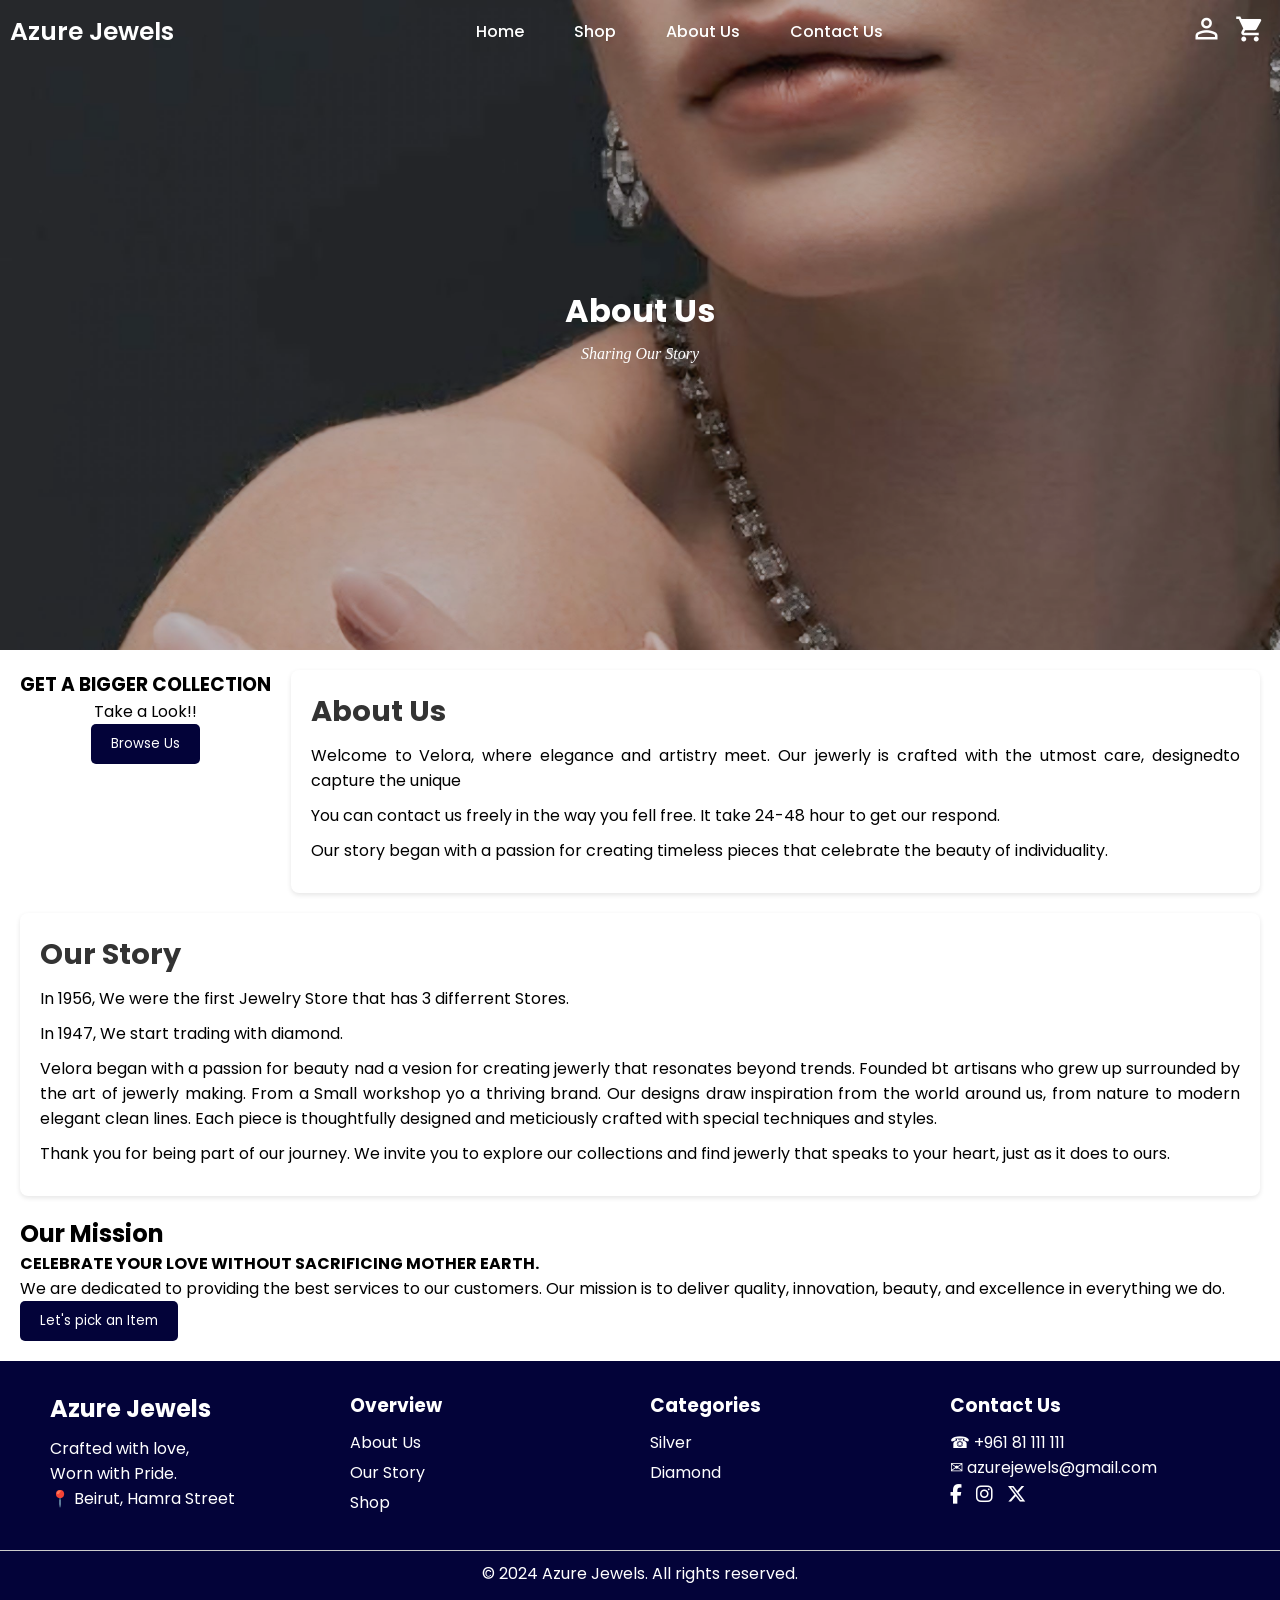
<file: about.html>
<!DOCTYPE html>
<html lang="en">
<head>
    <meta charset="UTF-8">
    <meta name="viewport"content="width=device width, initial-scale=1.0">
    <title>Azure Jewels</title>
    <link rel="icon" type="image/PNG" href="imgs copy/Azurelogo.PNG">
    <link rel="stylesheet" href="about.css">
    <link rel="shortcut icon" href="">
    <script src="https://code.jquery.com/jquery-3.7.1.min.js"></script>
    <link rel="preconnect" href="https://fonts.googleapis.com">
    <link rel="preconnect" href="https://fonts.gstatic.com" crossorigin>
    <link href="https://fonts.googleapis.com/css2?family=Poppins:ital,wght@0,100;0,200;0,300;0,400;0,500;0,600;0,700;0,800;0,900;1,100;1,200;1,300;1,400;1,500;1,600;1,700;1,800;1,900&display=swap" rel="stylesheet">
    <link rel="stylesheet" href="https://fonts.googleapis.com/icon?family=Material+Icons">
    <link rel="stylesheet" 
    href="https://fonts.googleapis.com/css2?family=Material+Symbols+Outlined:opsz,wght,FILL,GRAD@20..48,100..700,0..1,-50..200&icon_names=arrow_circle_up,person" />    
    <link rel="stylesheet" href="https://cdnjs.cloudflare.com/ajax/libs/font-awesome/6.7.1/css/all.min.css" integrity="sha512-5Hs3dF2AEPkpNAR7UiOHba+lRSJNeM2ECkwxUIxC1Q/FLycGTbNapWXB4tP889k5T5Ju8fs4b1P5z/iB4nMfSQ==" crossorigin="anonymous" referrerpolicy="no-referrer">
</head>
<body class="R">
    <nav class="nav">
        <div class="nav-logo">
            <p>Azure Jewels</p>
        </div>
        <div class="hamburger" id="hamburger">
            <span></span><span></span><span></span>
        </div>
        <div class="nav-menu" id="navbar">
            <ul>
                <li><a href="index.html" class="link active">Home</a></li>
                <li><a href="shop.html" class="link">Shop</a></li>
                <li><a href="about.html" class="link">About Us</a></li>
                <li><a href="contact.html" class="link">Contact Us</a></li>
            </ul>
        </div>
        <div id="icons">
            <button class="headericons" id="log-icon"><span class="material-symbols-outlined head" style=" font-size:33px"> person </span></button>
            <button class="headericons" id="cartbtn"><i class="material-icons head cartt"
                    style=" font-size:30px">shopping_cart</i></button>
        </div>
    </nav>

<div id="cover">
    <div id="covertxt">
        <h1>About Us</h1>
        <p>Sharing Our Story</p>
    </div>
</div>
        <div class="All">
            <div class="Abo">
                <div class="browse">
                    <h3>GET A BIGGER COLLECTION</h3>
                    <p>Take a Look!!</p>
                    <a href="index.html"><button id="bro">Browse Us</button></a>
                </div>
                <div class="Ab">
                    <h2>About Us</h2>
                    <p>Welcome to Velora, where elegance and artistry meet. Our jewerly is crafted with the utmost care,
                        designedto capture the unique</p>
                    <p>You can contact us freely in the way you fell free. It take 24-48 hour to get our respond.</p>
                    <p>Our story began with a passion for creating timeless pieces that celebrate the beauty of
                        individuality.
                    </p>
    
                </div>
            </div>
    
            <section class="story">
                <div class="container">
                    <div class="Our" id="our">
                        <h2>Our Story</h2>
                        <p>In 1956, We were the first Jewelry Store that has 3 differrent Stores.</p>
                        <p>In 1947, We start trading with diamond.</p>
                        <p>Velora began with a passion for beauty nad a vesion for creating jewerly that resonates beyond
                            trends.
                            Founded bt artisans who grew up surrounded by the art of jewerly making. From a Small workshop
                            yo a thriving brand.
                            Our designs draw inspiration from the world around us, from nature to modern elegant clean
                            lines.
                            Each piece is thoughtfully designed and meticiously crafted with special techniques and styles.
                        </p>
                        <p>Thank you for being part of our journey.
                            We invite you to explore our collections and find jewerly that speaks to your heart, just as it
                            does to ours.
                        </p>
                    </div>
                </div>
            </section>
            <section class="about-section">
                <div class="container">
                    <h2>Our Mission</h2>
                    <p><B>CELEBRATE YOUR LOVE WITHOUT SACRIFICING MOTHER EARTH.</B></p>
                    <p>
                        We are dedicated to providing the best services to our customers. Our mission is to deliver quality,
                        innovation, beauty, and excellence in everything we do.
                    </p>
                    <a href="shop.html"><button id="bro">Let's pick an Item</button></a>
                </div>
            </section>
        </div>
        <footer>
            <div class="footer-container">
                <div class="footer-section logo">
                    <h2>Azure Jewels</h2>
                    <p>Crafted with love,<br> Worn with Pride.</p>
                    <p><span>&#x1F4CD;</span> Beirut, Hamra Street</p>
                </div>
                <div class="footer-section overview">
                    <h3>Overview</h3>
                    <ul>
                        <li>About Us</li>
                        <li>Our Story</li>
                        <li>Shop</li>
                    </ul>
                </div>
                <div class="footer-section categories">
                    <h3>Categories</h3>
                    <ul>
                        <li>Silver</li>
                        <li>Diamond</li>
                    </ul>
                </div>
                <div class="footer-section contact">
                    <h3>Contact Us</h3>
                    <p>&#x260E; +961 81 111 111</p>
                    <p>&#x2709; azurejewels@gmail.com</p>
                    <div class="social-icons">
                        <span><i class="fa-brands fa-facebook-f"></i></span>
                        <span><i class="fa-brands fa-instagram"></i></span>
                        <span><i class="fa-brands fa-x-twitter"></i></span>
                    </div>
                </div>
            </div>
            <div class="footer-bottom">
                <p>&copy; 2024 Azure Jewels. All rights reserved.</p>
            </div>
        </footer>
        <script src="about.js"></script>
</body>
</file>
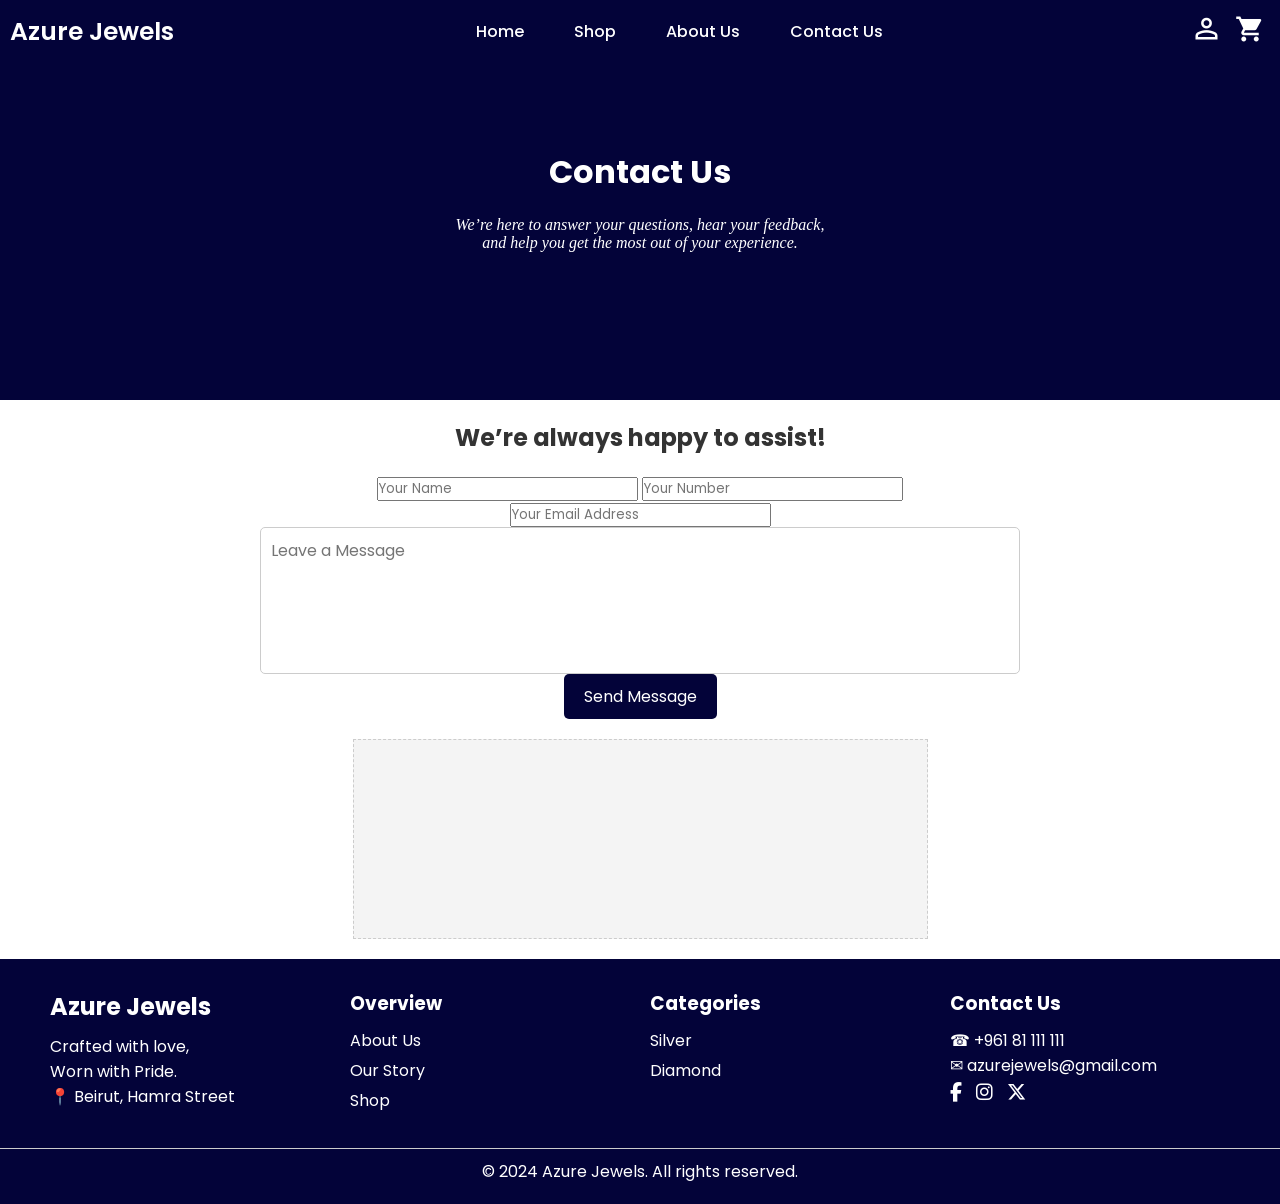
<file: contact.html>
<!DOCTYPE html>
<html lang="en">
<head>
    <meta charset="UTF-8">
    <meta name="viewport"content="width=device width, initial-scale=1.0">
    <title>Azure Jewels</title>
    <link rel="icon" type="image/PNG" href="imgs copy/Azurelogo.PNG">
    <link rel="stylesheet" href="contact.css">
    <link rel="shortcut icon" href="">
    <script src="https://code.jquery.com/jquery-3.7.1.min.js"></script>
    <link rel="preconnect" href="https://fonts.googleapis.com">
    <link rel="preconnect" href="https://fonts.gstatic.com" crossorigin>
    <link href="https://fonts.googleapis.com/css2?family=Poppins:ital,wght@0,100;0,200;0,300;0,400;0,500;0,600;0,700;0,800;0,900;1,100;1,200;1,300;1,400;1,500;1,600;1,700;1,800;1,900&display=swap" rel="stylesheet">
    <link rel="stylesheet" href="https://fonts.googleapis.com/icon?family=Material+Icons">
    <link rel="stylesheet" 
    href="https://fonts.googleapis.com/css2?family=Material+Symbols+Outlined:opsz,wght,FILL,GRAD@20..48,100..700,0..1,-50..200&icon_names=arrow_circle_up,person" />    
    <link rel="stylesheet" href="https://cdnjs.cloudflare.com/ajax/libs/font-awesome/6.7.1/css/all.min.css" integrity="sha512-5Hs3dF2AEPkpNAR7UiOHba+lRSJNeM2ECkwxUIxC1Q/FLycGTbNapWXB4tP889k5T5Ju8fs4b1P5z/iB4nMfSQ==" crossorigin="anonymous" referrerpolicy="no-referrer">
</head>
<body>
    <header>
        <div class="wrapper"></div>
        <nav class="nav">
            <div class="nav-logo">
                <p>Azure Jewels</p>
            </div>
            <div class="nav-menu">
                <ul>
                    <li><a href="index.html" class="link active">Home</a></li>
                    <li><a href="shop.html" class="link">Shop</a></li>
                    <li><a href="about.html" class="link">About Us</a></li>
                    <li><a href="contact.html" class="link">Contact Us</a></li>
                </ul>
            </div>
            <div id="icons">
                <button class="headericons" id="log-icon"><span class="material-symbols-outlined head" style=" font-size:33px"> person </span></button>
                <button class="headericons" id="cartbtn"><i class="material-icons head cartt"
                        style=" font-size:30px">shopping_cart</i></button>
            </div>
        </nav>
    </div>
    <div id="cover">
        <div id="covertxt">
            <h1>Contact Us</h1>
            <p>We’re here to answer your questions, hear your feedback,<br> and help you get the most out of your
                experience.</p>
        </div>
    </div>
    <section class="sec1">
        <h2>We’re always happy to assist!</h2>
        <div id="sec1">
            <div class="form">
                <form action="#" method="post" id="toreset">
                    <div id="form">
                        <input type="text" id="name" name="name" placeholder="Your Name" required>
                        <input type="text" id="num" name="num" placeholder="Your Number">
                    </div>
                    <input type="email" id="email" name="email" placeholder="Your Email Address" required>
                    <div id="msg">
                    <textarea id="message" name="message" rows="5" placeholder="Leave a Message"
                        required></textarea>
                    </div>
                    <button id="subbtn" type="submit">Send Message</button>
                </form>
            </div>
            <div id="hi">
            <div id="formimg">
                <iframe src="https://www.google.com/maps/embed?pb=!1m18!1m12!1m3!1d3311.783590352699!2d35.48245317521883!3d33.89522692600583!2m3!1f0!2f0!3f0!3m2!1i1024!2i768!4f13.1!3m3!1m2!1s0x151f17007ee13911%3A0x642be441cf81710b!2zSGFtcmEgc3RyZWV0ICzYtNin2LHYuSDYp9mE2K3Zhdix2Kc!5e0!3m2!1sen!2slb!4v1736616969374!5m2!1sen!2slb" width="575" height="200" style="border:0;" allowfullscreen="" loading="lazy" referrerpolicy="no-referrer-when-downgrade"></iframe>
            </div>
            </div>
        </div>
    </section>

    </header>
    <footer>
        <div class="footer-container">
            <div class="footer-section logo">
                <h2>Azure Jewels</h2>
                <p>Crafted with love,<br> Worn with Pride.</p>
                <p><span>&#x1F4CD;</span> Beirut, Hamra Street</p>
            </div>
            <div class="footer-section overview">
                <h3>Overview</h3>
                <ul>
                    <li>About Us</li>
                    <li>Our Story</li>
                    <li>Shop</li>
                </ul>
            </div>
            <div class="footer-section categories">
                <h3>Categories</h3>
                <ul>
                    <li>Silver</li>
                    <li>Diamond</li>
                </ul>
            </div>
            <div class="footer-section contact">
                <h3>Contact Us</h3>
                <p>&#x260E; +961 81 111 111</p>
                <p>&#x2709; azurejewels@gmail.com</p>
                <div class="social-icons">
                    <span><i class="fa-brands fa-facebook-f"></i></span>
                    <span><i class="fa-brands fa-instagram"></i></span>
                    <span><i class="fa-brands fa-x-twitter"></i></span>
                </div>
            </div>
        </div>
        <div class="footer-bottom">
            <p>&copy; 2024 Azure Jewels. All rights reserved.</p>
        </div>
        <script src="contact.js"></script>
    </footer>
</body>
</html>
</file>
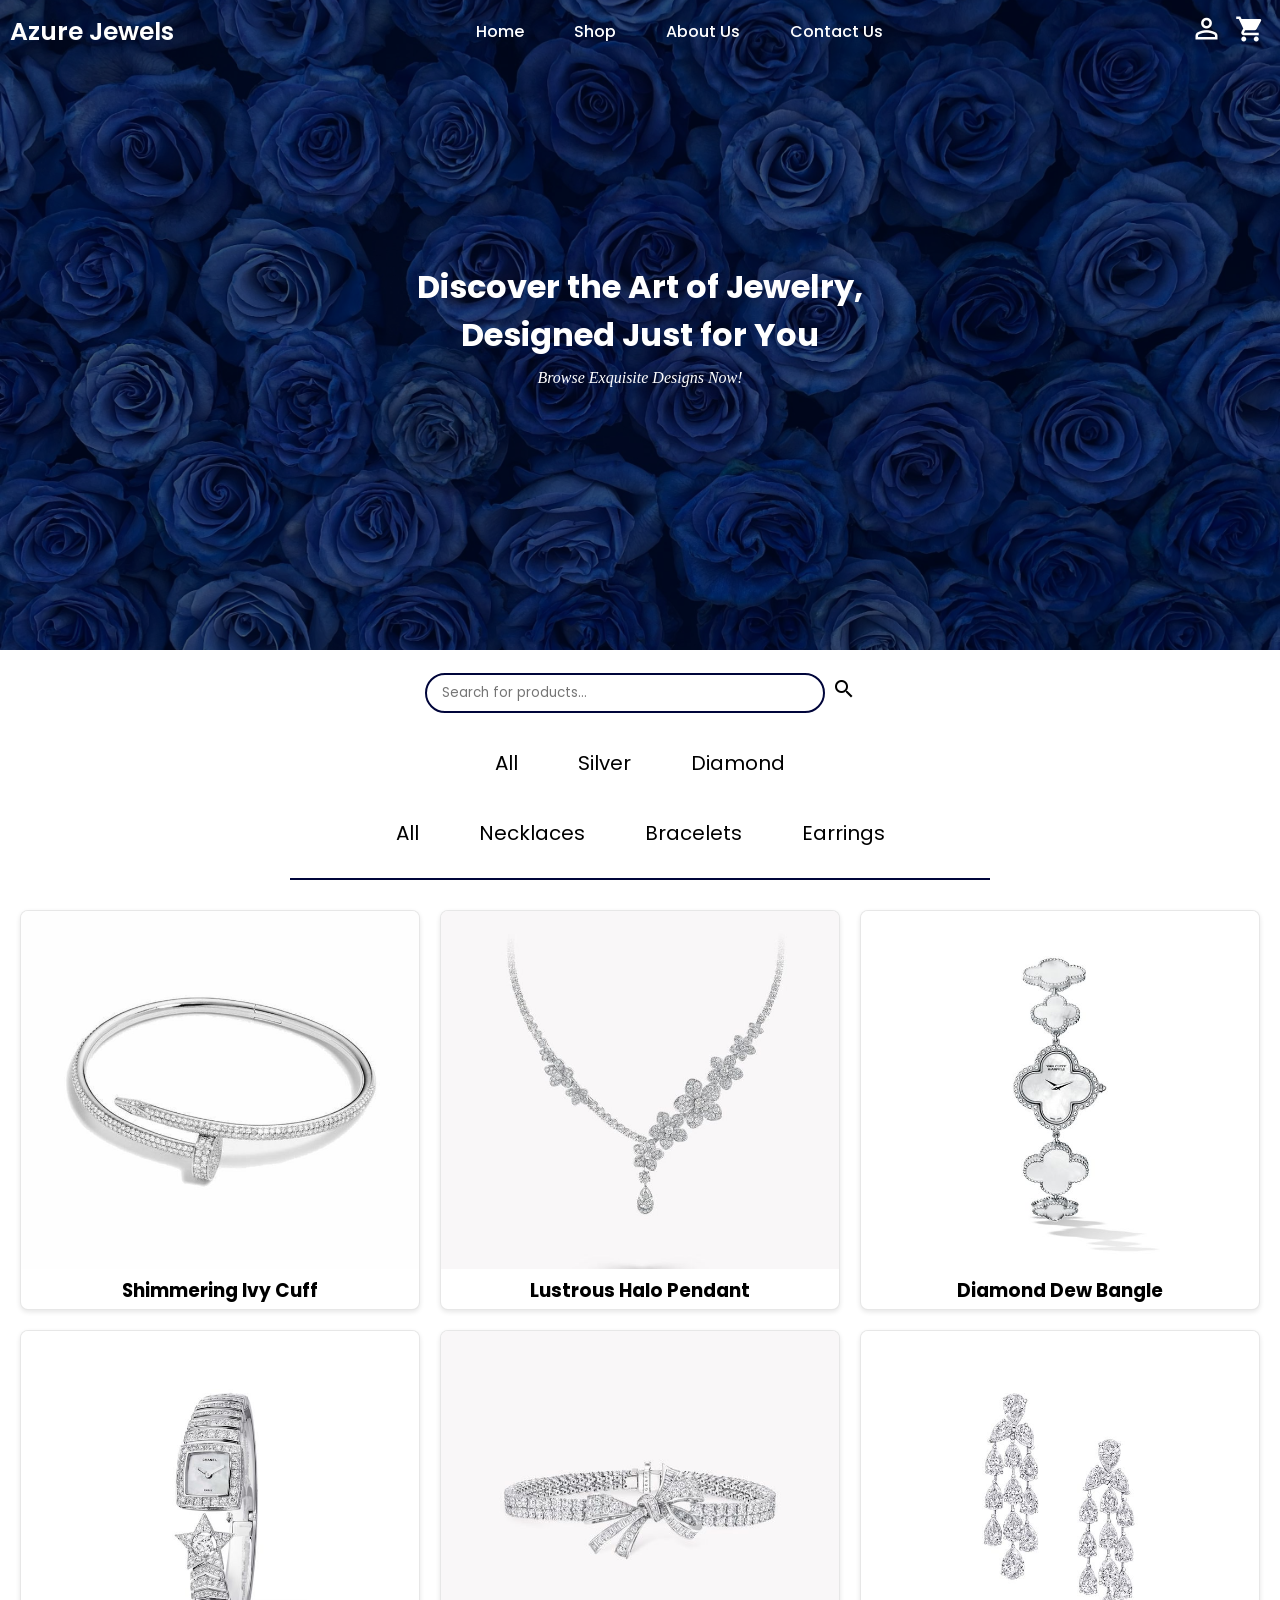
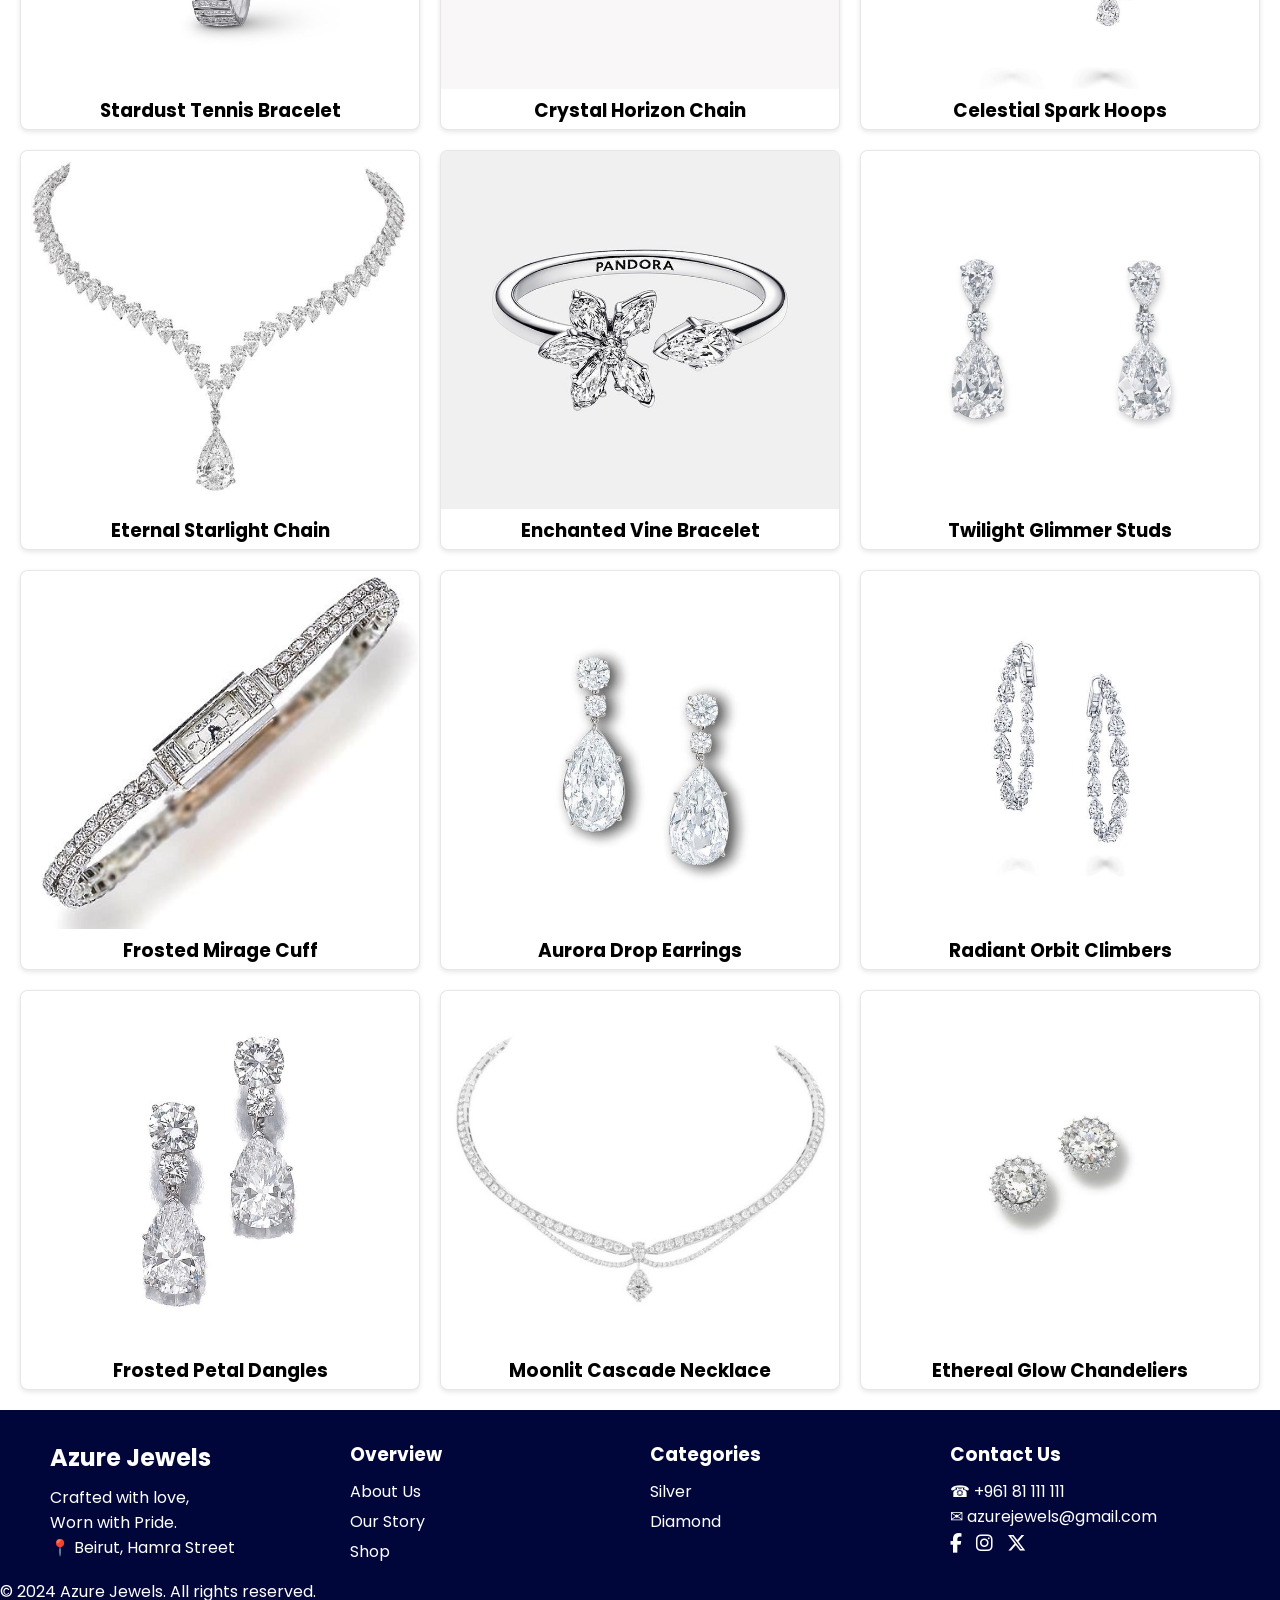
<file: shop.html>
<!DOCTYPE html>
<html lang="en">
<head>
    <meta charset="UTF-8">
    <meta name="viewport"content="width=device width, initial-scale=1.0">
    <title>Azure Jewels</title>
    <link rel="icon" type="image/PNG" href="imgs copy/Azurelogo.PNG">
    <link rel="stylesheet" href="shop.css">
    <link rel="shortcut icon" href="">
    <script src="https://code.jquery.com/jquery-3.7.1.min.js"></script>
    <link rel="preconnect" href="https://fonts.googleapis.com">
    <link rel="preconnect" href="https://fonts.gstatic.com" crossorigin>
    <link href="https://fonts.googleapis.com/css2?family=Poppins:ital,wght@0,100;0,200;0,300;0,400;0,500;0,600;0,700;0,800;0,900;1,100;1,200;1,300;1,400;1,500;1,600;1,700;1,800;1,900&display=swap" rel="stylesheet">
    <link rel="stylesheet" href="https://fonts.googleapis.com/icon?family=Material+Icons">
    <link rel="stylesheet" 
    href="https://fonts.googleapis.com/css2?family=Material+Symbols+Outlined:opsz,wght,FILL,GRAD@20..48,100..700,0..1,-50..200&icon_names=arrow_circle_up,person" />    
    <link rel="stylesheet" href="https://cdnjs.cloudflare.com/ajax/libs/font-awesome/6.7.1/css/all.min.css" integrity="sha512-5Hs3dF2AEPkpNAR7UiOHba+lRSJNeM2ECkwxUIxC1Q/FLycGTbNapWXB4tP889k5T5Ju8fs4b1P5z/iB4nMfSQ==" crossorigin="anonymous" referrerpolicy="no-referrer">
</head>
<body class="R">
    <nav class="nav">
        <div class="nav-logo">
            <p>Azure Jewels</p>
        </div>
        <div class="hamburger" id="hamburger">
            <span></span><span></span><span></span>
        </div>
        <div class="nav-menu" id="navbar">
            <ul>
                <li><a href="index.html" class="link active">Home</a></li>
                <li><a href="shop.html" class="link">Shop</a></li>
                <li><a href="about.html" class="link">About Us</a></li>
                <li><a href="contact.html" class="link">Contact Us</a></li>
            </ul>
        </div>
        <div id="icons">
            <button class="headericons" id="log-icon"><span class="material-symbols-outlined head" style=" font-size:33px"> person </span></button>
            <button class="headericons" id="cartbtn"><i class="material-icons head cartt" style=" font-size:30px">shopping_cart</i></button>
        </div>
    </nav>

    <div id="cover2">
        <div id="covertxt2">
            <h1>Discover the Art of Jewelry,<br> Designed Just for You</h1>
            <p>Browse Exquisite Designs Now!</p>
        </div>
    </div>



    <section class="searching">
       <input type="text" id="search" placeholder="Search for products...">
       <span><i class="material-icons">search</i></span>
    </section>
    <section class="filters">
       <div class="filtercat">
        <button class="filter-btn" data-category="all">All</button>
        <button class="filter-btn" data-category="silver">Silver</button>
        <button class="filter-btn" data-category="diamond">Diamond</button>
       </div>
       <div class="filtertype">
        <button class="filter-btn" data-type="all">All</button>
        <button class="filter-btn" data-type="necklace">Necklaces</button>
        <button class="filter-btn" data-type="bracelet">Bracelets</button>
        <button class="filter-btn" data-type="earrings">Earrings</button>
       </div>
    </section>
    <section class="pdts">
        <div class="products-container" id="products-container">
        </div>
    </section>
    <section class="thecart">
        <div id="cart">
            <div id="yourItems"></div>
            <div id="cartisempty"></div>
            <div>
                <div id="cart-container">
                </div>
                <span class="closeCart">&times;</span>
                <span id="checkout" >
                    <button id="checkoutbtn">Checkout</button></span>
            </div>
        </div>
    </section>

    <footer>
        <div class="footer-container">
            <div class="footer-section logo">
                <h2>Azure Jewels</h2>
                <p>Crafted with love,<br> Worn with Pride.</p>
                <p><span>&#x1F4CD;</span> Beirut, Hamra Street</p>
            </div>
            <div class="footer-section overview">
                <h3>Overview</h3>
                <ul>
                    <li>About Us</li>
                    <li>Our Story</li>
                    <li>Shop</li>
                </ul>
            </div>
            <div class="footer-section categories">
                <h3>Categories</h3>
                <ul>
                    <li>Silver</li>
                    <li>Diamond</li>
                </ul>
            </div>
            <div class="footer-section contact">
                <h3>Contact Us</h3>
                <p>&#x260E; +961 81 111 111</p>
                <p>&#x2709; azurejewels@gmail.com</p>
                <div class="social-icons">
                    <span><i class="fa-brands fa-facebook-f"></i></span>
                    <span><i class="fa-brands fa-instagram"></i></span>
                    <span><i class="fa-brands fa-x-twitter"></i></span>
                </div>
            </div>
        </div>
        <div class="footer-bottom">
            <p>&copy; 2024 Azure Jewels. All rights reserved.</p>
        </div>
    </footer>
    <script src="shop.js"></script>
</body>
</file>
<file: about.css>
*{
    margin: 0px;
    padding: 0px;
    box-sizing: Border-box;
    font-family: poppins;
}
ul{
    list-style: none;
}
:root{
    --main-color: rgb(3, 3, 57);
    --main-light-color: rgb(238, 244, 255);
}
.nav{
    display: flex;
    align-items: center;
    justify-content: space-between;
    padding: 7px;
    position: fixed;
    top: 0;
    left: 0;
    width: 100%;
    z-index: 5;
    padding-left: 10px;
    padding-right: 10px;
    background-color: transparent;
}
.nav.scrolled{
    background-color: white;
    border-bottom: 1px solid rgba(0, 0, 0, 0.408);
}
.nav.scrolled{
    transition: color 0.3s ease;
}
.nav-logo p{
    font-size: 25px;
    font-weight: 600;
    color: white;
}
.nav-menu ul{
    display: flex;
}
.nav-menu ul li{
    list-style-type:none ;
}
.nav-menu ul li .link{
    text-decoration: none;
    font-weight: 500;
    color: white;
    padding-bottom: 15px;
    margin: 0 25px;
}
#icons{
    display: flex;
    flex-direction: row;
    justify-content: space-between;
    align-items: center;
    gap: 15px; 
    padding: 5px;
    z-index: 5;
}
.headericons{
    background-color: transparent;
    border: none;
    width: 30px;
    cursor:pointer;
}
.head{color: white;}
.head:hover{
    transform: translateY(-2px);
}
.hamburger {
    display: none; 
    justify-content: center;
    align-items: center;
    flex-direction: column;
    gap: 10px;
    position: absolute;
    left: 20px;
    z-index: 5;
    top: 15px;
}
.hamburger span{
    width: 40px;
    height: 3px;
    border-radius: 50px;
}
#cover{
    background-image: url(imgs\ copy/IMG_7358.JPG);
    height: 650px;
    background-repeat: no-repeat;
    background-size: cover; 
    background-position: center; 
    background-attachment: fixed; 

}
#cover::before {
    content: "";
    position: absolute;
    top: 0;
    left: 0;
    width: 100%;
    height: 650px;
    background-color: rgba(7, 16, 26, 0.241); 
    z-index: 1; 
}
#covertxt {
    height: 100%;
    display: flex;
    flex-direction: column;
    align-items: center;
    justify-content: center;
    text-align: center;
    gap: 10px;
    color: white;
    position: relative; 
    z-index: 3;
}
#covertxt p{
    font-style: italic;
    font-family:Cambria, Cochin, Georgia, Times, 'Times New Roman', serif;
    text-shadow: #333;
}
#covertxt button{
    padding: 10px;
    width: 110px;
    height: 40px;
    box-shadow: 4px 4px 10px rgba(0, 0, 0, 0.5);
    background-color:var(--main-color);
}
#covertxt a button{
    text-decoration: none;
    color: white;
    cursor: pointer;
}
#covertxt button:hover{
    transform: scale(1.04);
}
.scrolled{
    .nav-menu ul li a, .nav-logo p, .head{ 
        color:var(--main-color)
    }
    .nav-menu ul li a, .nav-logo p, .head{
        transition: color 0.3s ease;
    }

}
.All {
    display:flex;
    flex-direction:column;
    gap: 20px;
    margin:20px;

  }
  
  .Abo, .story .container {
    display: flex;
    justify-content: space-between;
    flex-wrap: wrap;
    gap: 20px;
  }
  
  .Ab, .Our {
    flex: 1;
    background-color: #fff;
    padding: 20px;
    border-radius: 8px;
    box-shadow: 0 2px 5px rgba(0, 0, 0, 0.1); 
  }
  
  .Ab h2, .Our h2 {
    font-size:1.8em;
    color: #333;
    margin-bottom:10px;
  }
  
  .Ab p, .Our p {
    margin-bottom:10px;
    text-align:justify; 
  }
  
  
  .browse {
    text-align: center;
    margin-bottom: 20px;
  }
  
  #bro {
    padding:10px 20px;
    background-color: var(--main-color);
    color:#fff;
    border: none;
    border-radius:5px;
    cursor:pointer;
  }
  
  #bro:hover {
    background-color: #091d41;
  }
  
  @media (max-width: 768px) {
    .Abo, .story .container {
      flex-direction:column;
    }
  
    .Ab, .Our {
      flex: 100%;
    }
  }
  footer {
    background-color: var(--main-color);
    color: white;
    padding: 20px 0;
}

.footer-container {
    display: flex;
    justify-content: space-around;
    flex-wrap: wrap;
    max-width: 1200px;
    margin: 0 auto;
}

.footer-section {
    flex: 1;
    margin: 10px;
    min-width: 150px;
}

.footer-section h2,
.footer-section h3 {
    margin-bottom: 10px;
    font-weight: bold;
}

.footer-section p,
.footer-section ul {
    margin: 0;
    padding: 0;
    list-style: none;
}

.footer-section ul li {
    margin-bottom: 5px;
}

.footer-section .social-icons span {
    margin-right: 10px;
    font-size: 1.2rem;
}

.footer-bottom {
    text-align: center;
    margin-top: 20px;
    border-top: 1px solid #ccc;
    padding-top: 10px;
}
</file>
<file: contact.css>
*{
    margin: 0;
    padding: 0;
    box-sizing: border-box;
    font-family: poppins;
}
:root {
    --main-color: rgb(3, 3, 57);
    --main-light-color: rgb(238, 244, 255);
}
.nav{
    display: flex;
    align-items: center;
    justify-content: space-between;
    padding: 7px;
    position: fixed;
    top: 0;
    left: 0;
    width: 100%;
    z-index: 5;
    padding-left: 10px;
    padding-right: 10px;
    background-color: transparent;
}
.nav.scrolled{
    background-color: white;
    border-bottom: 1px solid rgba(0, 0, 0, 0.408);
}
.nav.scrolled{
    transition: color 0.3s ease;
}
.nav-logo p{
    font-size: 25px;
    font-weight: 600;
    color: white;
}
.nav-menu ul{
    display: flex;
}
.nav-menu ul li{
    list-style-type:none ;
}
.nav-menu ul li .link{
    text-decoration: none;
    font-weight: 500;
    color: white;
    padding-bottom: 15px;
    margin: 0 25px;
}
#icons{
    display: flex;
    flex-direction: row;
    justify-content: space-between;
    align-items: center;
    gap: 15px; 
    padding: 5px;
    z-index: 5;
}
.headericons{
    background-color: transparent;
    border: none;
    width: 30px;
    cursor:pointer;
}
.head{color: white;}
.head:hover{
    transform: translateY(-2px);
}
.hamburger {
    display: none; 
    justify-content: center;
    align-items: center;
    flex-direction: column;
    gap: 10px;
    position: absolute;
    left: 20px;
    z-index: 5;
    top: 15px;
}
.hamburger span{
    width: 40px;
    height: 3px;
    border-radius: 50px;
}
#cover{
    background-color: var(--main-color);
    height: 400px;
    background-repeat: no-repeat;
    background-size: cover; 
    background-position: center; 
    background-attachment: fixed; 
}
#covertxt {
    height: 100%;
    display: flex;
    flex-direction: column;
    align-items: center;
    justify-content: center;
    text-align: center;
    gap: 10px;
    color: white;
    position: relative; 
    z-index: 3;
}
#covertxt p{
    font-style: italic;
    font-family:Cambria, Cochin, Georgia, Times, 'Times New Roman', serif;
}
h1{
    margin-bottom: 10px;
}
.scrolled{
    .nav-menu ul li a, .nav-logo p, .head{ 
        color:var(--main-color)
    }
    .nav-menu ul li a, .nav-logo p, .head{
        transition: color 0.3s ease;
    }

}
.sec1 {
    padding: 20px;
    max-width: 800px;
    margin: 0 auto;
    font-family: Arial, sans-serif;
    text-align: center;
}

.sec1 h2 {
    margin-bottom: 20px;
    font-size: 24px;
    color: #333;
}

.form-container {
    display: flex;
    flex-direction: column;
    align-items: center;
}

.form {
    width: 100%;
    display: flex;
    flex-direction: column;
    gap: 15px;
}


.form-row input,
textarea {
    display: flex;
    flex:none; 
    min-width: 200px;
    padding: 10px;
    font-size: 16px;
    border: 1px solid #ccc;
    border-radius: 5px;
}

textarea {
    flex:content; 
    resize: none;
}
#msg{
    display: flex;
    align-items: center;
    justify-content: center;

}

button#subbtn {
    padding: 10px 20px;
    background-color: var(--main-color);
    color: #fff;
    border: none;
    border-radius: 5px;
    cursor: pointer;
    font-size: 16px;
}

button#subbtn:hover {
    background-color: #0056b3;
}
#hi{
    display: flex;
    align-items: center;
    justify-content: center;
}

#formimg {
    margin-top: 20px;
    height: 200px;
    width: 575px;
    background-color: #f4f4f4; 
    border: 1px dashed #ccc;
}
footer {
    background-color: var(--main-color);
    color: white;
    padding: 20px 0;
}

.footer-container {
    display: flex;
    justify-content: space-around;
    flex-wrap: wrap;
    max-width: 1200px;
    margin: 0 auto;
}

.footer-section {
    flex: 1;
    margin: 10px;
    min-width: 150px;
}

.footer-section h2,
.footer-section h3 {
    margin-bottom: 10px;
    font-weight: bold;
}

.footer-section p,
.footer-section ul {
    margin: 0;
    padding: 0;
    list-style: none;
}

.footer-section ul li {
    margin-bottom: 5px;
}

.footer-section .social-icons span {
    margin-right: 10px;
    font-size: 1.2rem;
}

.footer-bottom {
    text-align: center;
    margin-top: 20px;
    border-top: 1px solid #ccc;
    padding-top: 10px;
}
</file>
<file: shop.css>
*{
    margin: 0;
    padding: 0;
    box-sizing: border-box;
    font-family: poppins;
}
:root {
    --main-color: rgb(0, 5, 58);
    --white-color: rgb(255, 255, 255);
}
main{
    height: 100%;
    margin-bottom: 20px;
}
.nav{
    display: flex;
    align-items: center;
    justify-content: space-between;
    padding: 7px;
    position: fixed;
    top: 0;
    left: 0;
    width: 100%;
    z-index: 5;
    padding-left: 10px;
    padding-right: 10px;
    background-color: transparent;
}
.nav.scrolled{
    background-color: white;
    border-bottom: 1px solid rgba(0, 0, 0, 0.408);
}
.nav.scrolled{
    transition: color 0.3s ease;
}
.nav-logo p{
    font-size: 25px;
    font-weight: 600;
    color: white;
}
.nav-menu ul{
    display: flex;
}
.nav-menu ul li{
    list-style-type:none ;
}
.nav-menu ul li .link{
    text-decoration: none;
    font-weight: 500;
    color: white;
    padding-bottom: 15px;
    margin: 0 25px;
}
#icons{
    display: flex;
    flex-direction: row;
    justify-content: space-between;
    align-items: center;
    gap: 15px; 
    padding: 5px;
    z-index: 5;
}
.headericons{
    background-color: transparent;
    border: none;
    width: 30px;
    cursor:pointer;
}
.head{color: white;}
.head:hover{
    transform: translateY(-2px);
}
.hamburger {
    display: none; 
    justify-content: center;
    align-items: center;
    flex-direction: column;
    gap: 10px;
    position: absolute;
    left: 20px;
    z-index: 5;
    top: 15px;
}
.hamburger span{
    width: 40px;
    height: 3px;
    border-radius: 50px;
}
#cover2{
    background-image: url(imgs\ copy/flowers.jpg);
    height: 650px;
    background-repeat: no-repeat;
    background-size: cover; 
    background-position: center; 
    background-attachment: fixed; 
}
#cover2::before {
    content: "";
    position: absolute;
    top: 0;
    left: 0;
    width: 100%;
    height: 650px;
    background-color: rgba(1, 9, 36, 0.636); 
    z-index: 1; 
}
#covertxt2 {
    height: 100%;
    display: flex;
    flex-direction: column;
    align-items: center;
    justify-content: center;
    text-align: center;
    gap: 10px;
    color: white;
    position: relative; 
    z-index: 3;
}
#covertxt2 p{
    font-style: italic;
    font-family:Cambria, Cochin, Georgia, Times, 'Times New Roman', serif;
}
.scrolled{
    .nav-menu ul li a, .nav-logo p, .head{ 
        color:var(--main-color)
    }
    .nav-menu ul li a, .nav-logo p, .head{
        transition: color 0.3s ease;
    }

}
.searching{
    display: flex;
    align-items: center;
    justify-content: center;
    padding: 5px;
    gap: 7px;
    margin: 10px;
}
#search{
    width: 400px;
    height: 40px;
    margin-top: 8px;
    border-color: var(--main-color);
    border-style: double;
    border-radius: 20px;
    padding: 15px;
}
.searching span{
    display: flex;
    justify-content: center;
    height: 40px;
    align-items: center;
}
.filters {
    display: flex;
    flex-direction: column;
    justify-content: space-between;
    align-items: center;
    gap: 20px;
    padding: 10px;
    background-color: white;
}
.filtercat, .filtertype {
    display: flex;
    gap: 20px;
    flex-wrap: wrap;
}
.filter-btn {
    background-color: transparent;
    border: none;
    color: black;
    font-size: 20px;
    cursor: pointer;
    padding: 10px 20px;
    transition: all 0.3s ease;
    position: relative;

}
.filters::after{
    content: '' ;
    height: 2px; 
    width: 700px; 
    background: var(--main-color);
    left: 0;
    bottom: -5px;
    transition: 0.5s;
}
.filter-btn:hover {
    color: var(--main-color);
}
.filter-btn::after{
    content: '';
    height: 3px;
    width: 0%;
    background: var(--main-color);
    position: absolute;
    left: 0;
    bottom: -5px;
    transition: 0.5s;
}
.filter-btn:hover::after {
    width: 100%
}
.products-container{
    display: flex;
    align-items: center;
    justify-content: center;
    flex-wrap: wrap;
    gap: 20px;
    padding: 20px;
}
.product-card{
    background-color: white;
    width: 400px;
    height: 400px; 
    text-align: center;
    position: relative;
    overflow: hidden;
    box-shadow: 0 2px 5px rgba(0, 0, 0, 0.1);
    border-radius: 8px;
    transition: transform 0.3s ease;
    border: 1px solid rgba(0, 0, 0, 0.096);
}
.product-card:hover {
    transform: scale(1.04);
}
.product-card .card-img-container {
    width: 100%;
    height: 100%;
    overflow: hidden;
}
.product-card img {
    width: 100%;
    height: 90%;
    object-fit: cover;
    transition: opacity 0.3s ease;
}
.product-card:hover{
    .card-img-container h3{
        display: none;
    }
}
.product-card:hover .card-overlay {
    opacity: 1;
    display: flex;
}
.card-overlay {
    position: absolute;
    top: 0;
    left: 0;
    width: 100%;
    height: 100%;
    background-color: rgba(0, 0, 0, 0.5); 
    color: white;
    display: flex;
    flex-direction: column;
    justify-content: center;
    align-items: center;
    opacity: 0;
    display: hidden;
    transition: opacity 0.3s ease;
}
.card-overlay button {
    background-color:var(--main-color);
    color: white;
    border: none;
    padding: 10px 20px;
    cursor: pointer;
    margin-top: 10px;
    border-radius: 5px;
    transition: background-color 0.3s ease;
}
.card-overlay button:hover {
    background-color: var(--main-color);
}
@media screen and (max-width: 700px){
    .filtertype{
        flex-direction: column;
        gap: 10px;
    }
}
@media screen and (max-width: 500px){
    .filtercat{
        flex-direction: column;
        gap: 10px;
    }
}
@media (max-width: 480px) {
    main {
        display: flex;
        flex-direction: column;
        align-items: center;
        justify-content: center;
    }
    .products-container {
        flex-direction: column;
        gap: 15px;
        padding: 10px;
    }
    .product-card {
        width: 90%;
        height: auto;
        box-shadow: 0 1px 3px rgba(0, 0, 0, 0.1);
        border-radius: 6px;
    }
    .product-card img {
        height: auto;
        object-fit: contain;
    }
    .card-overlay button {
        padding: 8px 16px;
        font-size: 14px;
    }
    .card-overlay button:hover {
        background-color:var(--main-color);
    }.filters, .products-container, .searching {
        display: flex;
        flex-direction: column;
        align-items: center;
        justify-content: center;
        text-align: center;
        width: 100%;
        margin: 0 auto;
    }
    .filtercat, .filtertype {
        align-items: center;
    }
    .product-card {
        margin: 0 auto;
    }
    #covertxt {
        text-align: center;
        align-items: center;
        justify-content: center;
    }
    #search {
        width: 90%; 
    }
    .searching{
        flex-direction: row;
    }
}
@media (max-width: 370px) {
    main {
        display: flex;
        flex-direction: column;
        align-items: center;
        justify-content: center;
    }
    .products-container {
        flex-direction: column;
        gap: 15px;
        padding: 10px;
    }
    .product-card {
        width: 90%;
        height: auto;
        box-shadow: 0 1px 3px rgba(0, 0, 0, 0.1);
        border-radius: 6px;
    }
    .product-card img {
        height: auto;
        object-fit: contain;
    }
    .card-overlay button {
        padding: 8px 16px;
        font-size: 14px;
    }
    .card-overlay button:hover {
        background-color: var(--main-color);
    }
    .filters, .products-container, .searching {
        display: flex;
        flex-direction: column;
        align-items: center;
        justify-content: center;
        text-align: center;
        width: 100%;
        margin: 0 auto;
    }
    .filtercat, .filtertype {
        align-items: center;
    }
    .product-card {
        margin: 0 auto;
    }
    #covertxt {
        text-align: center;
        align-items: center;
        justify-content: center;
    }
    #search {
        width: 90%;
    }
    .searching{
        flex-direction: row;
    }
}
footer {
    background-color: var(--main-color);
    color: white;
    padding: 20px 0;
}

.footer-container {
    display: flex;
    justify-content: space-around;
    flex-wrap: wrap;
    max-width: 1200px;
    margin: 0 auto;
}

.footer-section {
    flex: 1;
    margin: 10px;
    min-width: 150px;
}

.footer-section h2,
.footer-section h3 {
    margin-bottom: 10px;
    font-weight: bold;
}

.footer-section p,
.footer-section ul {
    margin: 0;
    padding: 0;
    list-style: none;
}

.footer-section ul li {
    margin-bottom: 5px;
}

.footer-section .social-icons span {
    margin-right: 10px;
    font-size: 1.2rem;
}
.thecart{
    position: fixed; 
    z-index: 1000; 
    left: 0;
    top: 0;
    width: 100%; 
    height: 100%; 
    background-color: rgba(0, 0, 0, 0.377);
    display: none;
    justify-content: center; 
    align-items: center; 
    text-align: center;
}
#cart{
    background-color: var(--emerald-color);
    color: white;
    padding: 50px;
    border-radius: 8px;
    border: 2px solid rgba(0, 0, 0, 0.63);
    min-width: 500px;
    max-width: 800px;
    max-height: 600px;
    position: relative;
    box-shadow: 0 2px 10px rgba(0, 0, 0, 0.2); 
    display: flex;
    flex-direction: column;
    justify-content: space-between;  
    align-items: center;
    overflow: hidden;
    gap: 20px;
    overflow: hidden;
    scrollbar-width: thin; 
}
#cart-container {
    padding: 30px;
    max-height: 400px;
    overflow-y: auto;
    background-color: #fff;
    border-radius: 10px;
    box-shadow: 0 2px 10px rgba(0, 0, 0, 0.1);
    color: black;
    margin: 10px;
    width: 100%;
}
#checkout{
    width: 100%;
    text-align: center;
}
#checkoutbtn{
    background-color:var(--main-color);
    color: white;
    font-size: 18px;
    padding: 10px 20px;
    font-family: 'Times New Roman', Times, serif;
    border-radius: 10px;
    border: none;
    cursor: pointer;
    border-radius: 5px;
    transition: background-color 0.3s ease;
    align-self: center;
}
#checkoutbtn:hover{
    background-color: #404956e8;
    color: white;
}
.closeCart{
    color: white;
    font-size: 28px;
    font-weight: bold;
    padding: 5px;
    position: absolute;
    top: 8px;
    right: 10px;
}
.closeCart:hover{
    color: black;
    text-decoration: none;
    cursor: pointer;
}
.cart-item{
    display: flex;
    align-items: center;
    justify-content: space-between;
    padding: 20px;
    border-bottom: 1px solid #ddd;
    margin-bottom: 10px;
    background-color: #f9f9f9;
    border-radius: 5px;
    width: 100%; 
}
.cart-item img{
    width: 60px;
    height: 60px;
    object-fit: cover;
    border-radius: 5px;
    margin-right: 10px;
    flex-shrink: 0;
}
.cart-item h4{
    font-size: 16px;
    color: black;
    padding: 3px;
    flex: 1; 
    text-align: left; 
}
.cart-item p{
    font-size: 16px;
    color: #666;
    margin: 5px;
    flex: 1;
}
.quantity-control{
    padding: 10px;
    display: flex;
    align-items: center;
    gap: 10px;
    justify-content: space-between;
    flex: 0;
}
.quantity-control button{
    background-color: whitesmoke;
    border: 1px solid var(--gold-color);
    width: 20px;
    height: 20px;
    cursor: pointer;
    border-radius: 3px;
    font-size: 14px;
}
.quantity-control .quantity {
    font-size: 16px;
    font-weight: bold;
    color: black;
    flex-grow: 1;
}
.quantity-control button:hover {
    background-color: #ddd;
}
.remove-item  {
    background-color: var(--main-color); 
    color: white;
    border: none;
    padding: 7px 10px;
    cursor: pointer;
    border-radius: 3px;
    margin-left: 10px;
    box-shadow: 0 2px 10px rgba(0, 0, 0, 0.2);
    flex-shrink: 0;
}
.remove-item:hover {
    background-color: #404956e8;
}   
@media (max-width: 768px) {
    #cart{
        min-width: 400px;
        max-width: 500px;
        max-height: 500px;
        padding: 20px;
    }
    #cart-container {
        max-height: 300px;
        justify-content: center;
        align-items: center;
    }
    .cart-item {
        flex-direction: column;
        padding: 5px;
        font-size: 14px; 
        justify-content: center;
        align-items: center;
    }
    .cart-item h4{
        font-size: 13px;
        color: black;
        padding: 3px;
        flex: 1; 
        text-align: center; 
    }
    .cart-item img {
        width: 50px;
        height: 50px;
    }
    .cart-item p{
        font-size: 10px;
        color: #666;
        margin: 5px;
        flex: 1;
    }
    .quantity-control {
        flex-direction: row;
        gap: 5px;
        font-size: 12px;
    }
    .quantity-control .quantity {
        font-size: 10px;
        font-weight: bold;
        color: black;
        flex-grow: 1;
    }
    .remove-item{
        padding: 5px 8px;
        font-size: 7px;
        flex-shrink: 1;
        margin-left: 0px;
    }
    .remove-item .material-icons{
        font-size: 12px;
    }
}
@media (max-width: 480px) {
    #cart{
        min-width: 200px;
        max-width: 300px;
        max-height: 400px;
        padding: 20px;
    }
    #cart-container {
        max-height: 200px;
        justify-content: center;
        align-items: center;
    }
    #checkoutbtn{
        font-size: 17px;
        padding: 4px 6px;
    }
    .cart-item {
        padding: 8px;
        font-size: 12px;
    }
    .cart-item img {
        width: 40px;
        height: 40px;
    }
    .quantity-control {
        flex-direction: column; 
        gap: 3px;
    }
    .remove-item {
        padding: 4px 6px;
        font-size: 7px;
        flex-shrink: 1;
        margin-left: 0px;
    }
    .closeCart {
        font-size: 24px;
    }
}
@media (max-width: 360px) {
    #cart {
        min-width: 180px;
        max-width: 250px;
        max-height: 350px;
        padding: 15px;
    }
    .cart-item {
        font-size: 10px;
    }
    .cart-item img {
        width: 30px;
        height: 30px;
    }
    .remove-item {
        font-size: 7px;
        flex-shrink: 1;
        margin-left: 0px;
    }
    .closeCart {
        font-size: 20px;
    }
}
@media (max-width: 300px) {
    #cart{
        min-width: 150px;
        max-width: 200px;
        max-height: 300px;
        padding: 10px;
    }
    #cart-container{
        max-height: 100px;
    }
    #checkoutbtn{
        font-size: 10px;
        padding: 2px 4px;
    }
    .cart-item{
        font-size: 8px; 
    }
    .cart-item img{
        width: 25px; 
        height: 25px;
    }
    .remove-item{
        font-size: 7px;
        flex-shrink: 1;
        margin-left: 0px;
    }
    .closeCart{
        font-size: 18px; 
    }
}
</file>
